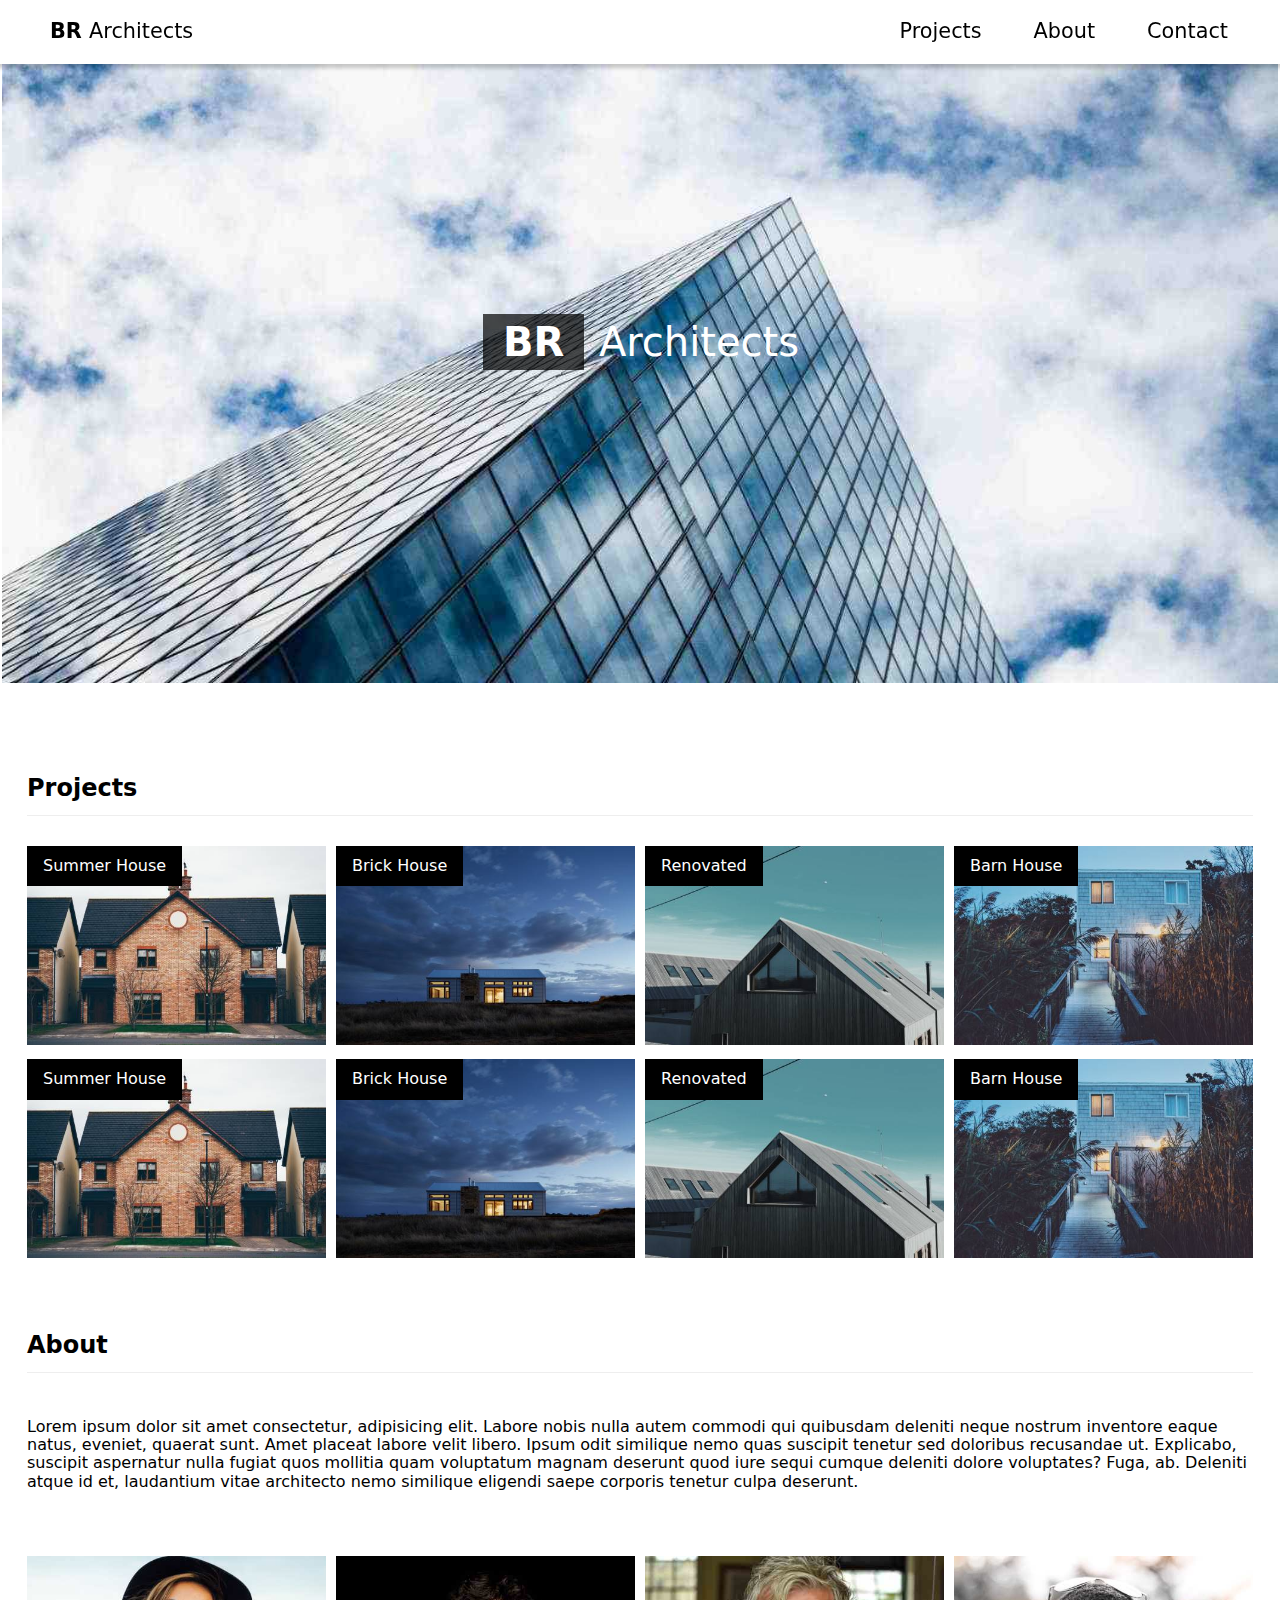
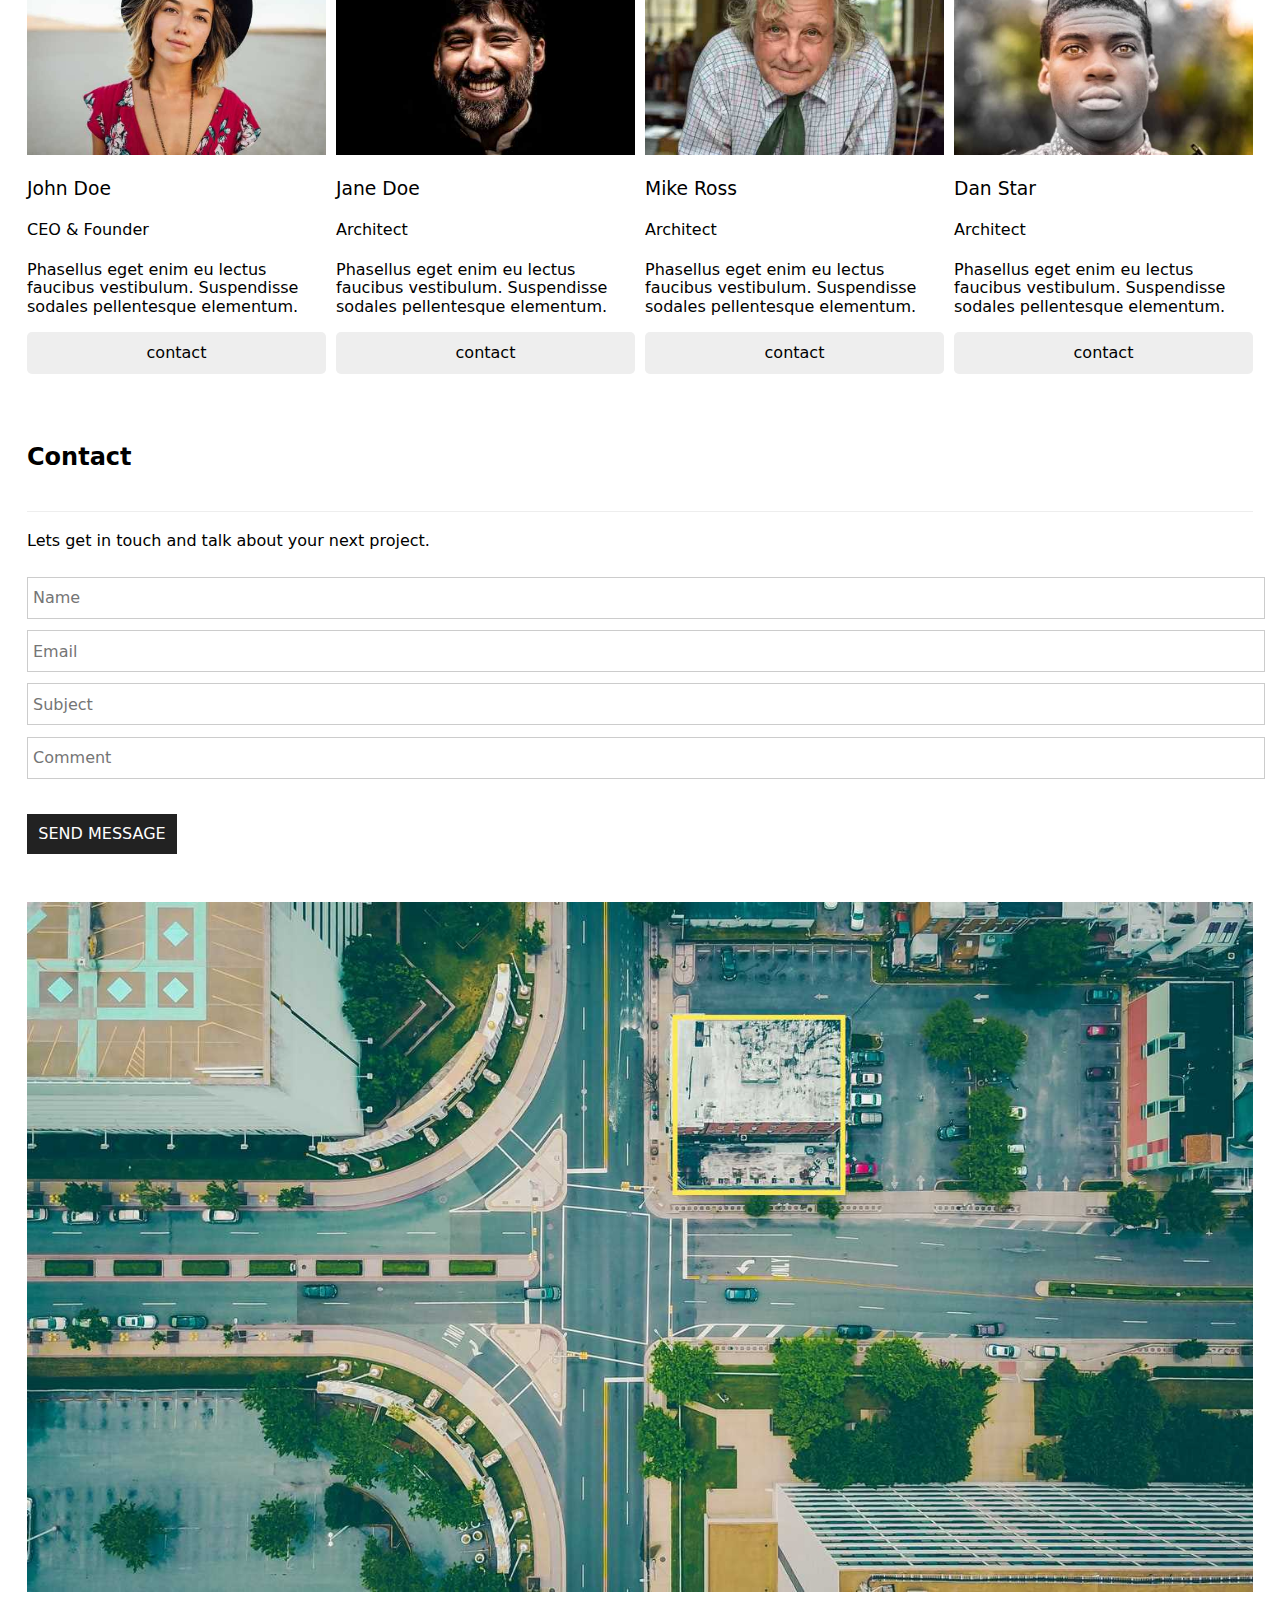
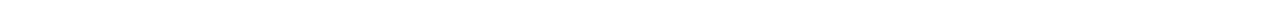
<file: index.html>
<!DOCTYPE html>
<html lang="en">
    <head>
        <meta charset="UTF-8" />
        <meta name="viewport" content="width=device-width, initial-scale=1.0" />

        <link rel="stylesheet" href="./CSS/normalize.css" />
        <link rel="stylesheet" href="./CSS/index.css" />
        <link rel="stylesheet" href="./CSS/nav-bar.css" />
        <link rel="stylesheet" href="./CSS/header.css" />
        <link rel="stylesheet" href="./CSS/about.css" />
        <link rel="stylesheet" href="./CSS/contact.css" />
        <link rel="stylesheet" href="./CSS/project.css" />

        <title>First Template</title>
    </head>
    <body>
        <div class="navbar">
            <ul class="navbar-list">
                <li class="navbar-item">
                    <a href="#" class="navbar-link"
                        ><span class="bold">BR </span> Architects</a
                    >
                </li>
                <li class="navbar-item hide-item">
                    <a class="navbar-link" href="#projects">Projects</a>
                </li>
                <li class="navbar-item hide-item">
                    <a class="navbar-link" href="#about">About</a>
                </li>
                <li class="navbar-item hide-item">
                    <a class="navbar-link" href="#contact">Contact</a>
                </li>
            </ul>
        </div>

        <div class="header">
            <img src="./public/image/architect.jpg" alt="" class="header-img" />
            <h1 class="header-h1">
                <span class="bold highlight">BR</span> Architects
            </h1>
        </div>

        <div class="projects" id="projects">
            <h2 class="project-h2">Projects</h2>

            <div class="project">
                <p class="project-heading">Summer House</p>
                <img
                    class="project-img"
                    src="./public/image/house2.jpg"
                    alt="emploee"
                />
            </div>
            <div class="project">
                <p class="project-heading">Brick House</p>
                <img
                    class="project-img"
                    src="./public/image/house3.jpg"
                    alt="emploee"
                />
            </div>
            <div class="project">
                <p class="project-heading">Renovated</p>
                <img
                    class="project-img"
                    src="./public/image/house4.jpg"
                    alt="emploee"
                />
            </div>
            <div class="project">
                <p class="project-heading">Barn House</p>
                <img
                    class="project-img"
                    src="./public/image/house5.jpg"
                    alt="emploee"
                />
            </div>
            <div class="project">
                <p class="project-heading">Summer House</p>
                <img
                    class="project-img"
                    src="./public/image/house2.jpg"
                    alt=""
                />
            </div>
            <div class="project">
                <p class="project-heading">Brick House</p>
                <img
                    class="project-img"
                    src="./public/image/house3.jpg"
                    alt=""
                />
            </div>
            <div class="project">
                <p class="project-heading">Renovated</p>
                <img
                    class="project-img"
                    src="./public/image/house4.jpg"
                    alt=""
                />
            </div>
            <div class="project">
                <p class="project-heading">Barn House</p>
                <img
                    class="project-img"
                    src="./public/image/house5.jpg"
                    alt=""
                />
            </div>
        </div>

        <div class="about" id="about">
            <h2 class="about-h2">About</h2>
            <p class="about-p">
                Lorem ipsum dolor sit amet consectetur, adipisicing elit. Labore
                nobis nulla autem commodi qui quibusdam deleniti neque nostrum
                inventore eaque natus, eveniet, quaerat sunt. Amet placeat
                labore velit libero. Ipsum odit similique nemo quas suscipit
                tenetur sed doloribus recusandae ut. Explicabo, suscipit
                aspernatur nulla fugiat quos mollitia quam voluptatum magnam
                deserunt quod iure sequi cumque deleniti dolore voluptates?
                Fuga, ab. Deleniti atque id et, laudantium vitae architecto nemo
                similique eligendi saepe corporis tenetur culpa deserunt.
            </p>
            <div class="emploee">
                <img src="./public/image/team1.jpg" alt="" class="about-img" />
                <h3 class="about-h3">John Doe</h3>
                <h4 class="about-h4">CEO & Founder</h4>
                <p class="emploee-p">
                    Phasellus eget enim eu lectus faucibus vestibulum.
                    Suspendisse sodales pellentesque elementum.
                </p>
                <a class="about-link">contact</a>
            </div>
            <div class="emploee">
                <img src="./public/image/team2.jpg" alt="" class="about-img" />
                <h3 class="about-h3">Jane Doe</h3>
                <h4 class="about-h4">Architect</h4>
                <p class="emploee-p">
                    Phasellus eget enim eu lectus faucibus vestibulum.
                    Suspendisse sodales pellentesque elementum.
                </p>
                <a class="about-link">contact</a>
            </div>
            <div class="emploee">
                <img src="./public/image/team3.jpg" alt="" class="about-img" />
                <h3 class="about-h3">Mike Ross</h3>
                <h4 class="about-h4">Architect</h4>
                <p class="emploee-p">
                    Phasellus eget enim eu lectus faucibus vestibulum.
                    Suspendisse sodales pellentesque elementum.
                </p>
                <a class="about-link">contact</a>
            </div>
            <div class="emploee">
                <img src="./public/image/team4.jpg" alt="" class="about-img" />
                <h3 class="about-h3">Dan Star</h3>
                <h4 class="about-h4">Architect</h4>
                <p class="emploee-p">
                    Phasellus eget enim eu lectus faucibus vestibulum.
                    Suspendisse sodales pellentesque elementum.
                </p>
                <a class="about-link">contact</a>
            </div>
        </div>

        <div class="contact" id="contact">
            <h2 class="contact-h2">Contact</h2>
            <p class="contact-p">
                Lets get in touch and talk about your next project.
            </p>
            <form action="" class="about-form">
                <input
                    name="name"
                    placeholder="Name"
                    type="text"
                    class="contact-input"
                    required
                    maxlength="25"
                />
                <input
                    name="email"
                    placeholder="Email"
                    type="email"
                    class="contact-input"
                    required
                    maxlength="50"
                />
                <input
                    name="subject"
                    placeholder="Subject"
                    type="text"
                    class="contact-input"
                    required
                    maxlength="50"
                />
                <input
                    name="comment"
                    placeholder="Comment"
                    type="text"
                    class="contact-input"
                    required
                    maxlength="300"
                />
                <button class="contact-btn" type="submit">SEND MESSAGE</button>
            </form>

            <img src="./public/image/map.jpg" alt="" class="contact-img" />
        </div>
    </body>
</html>
</file>
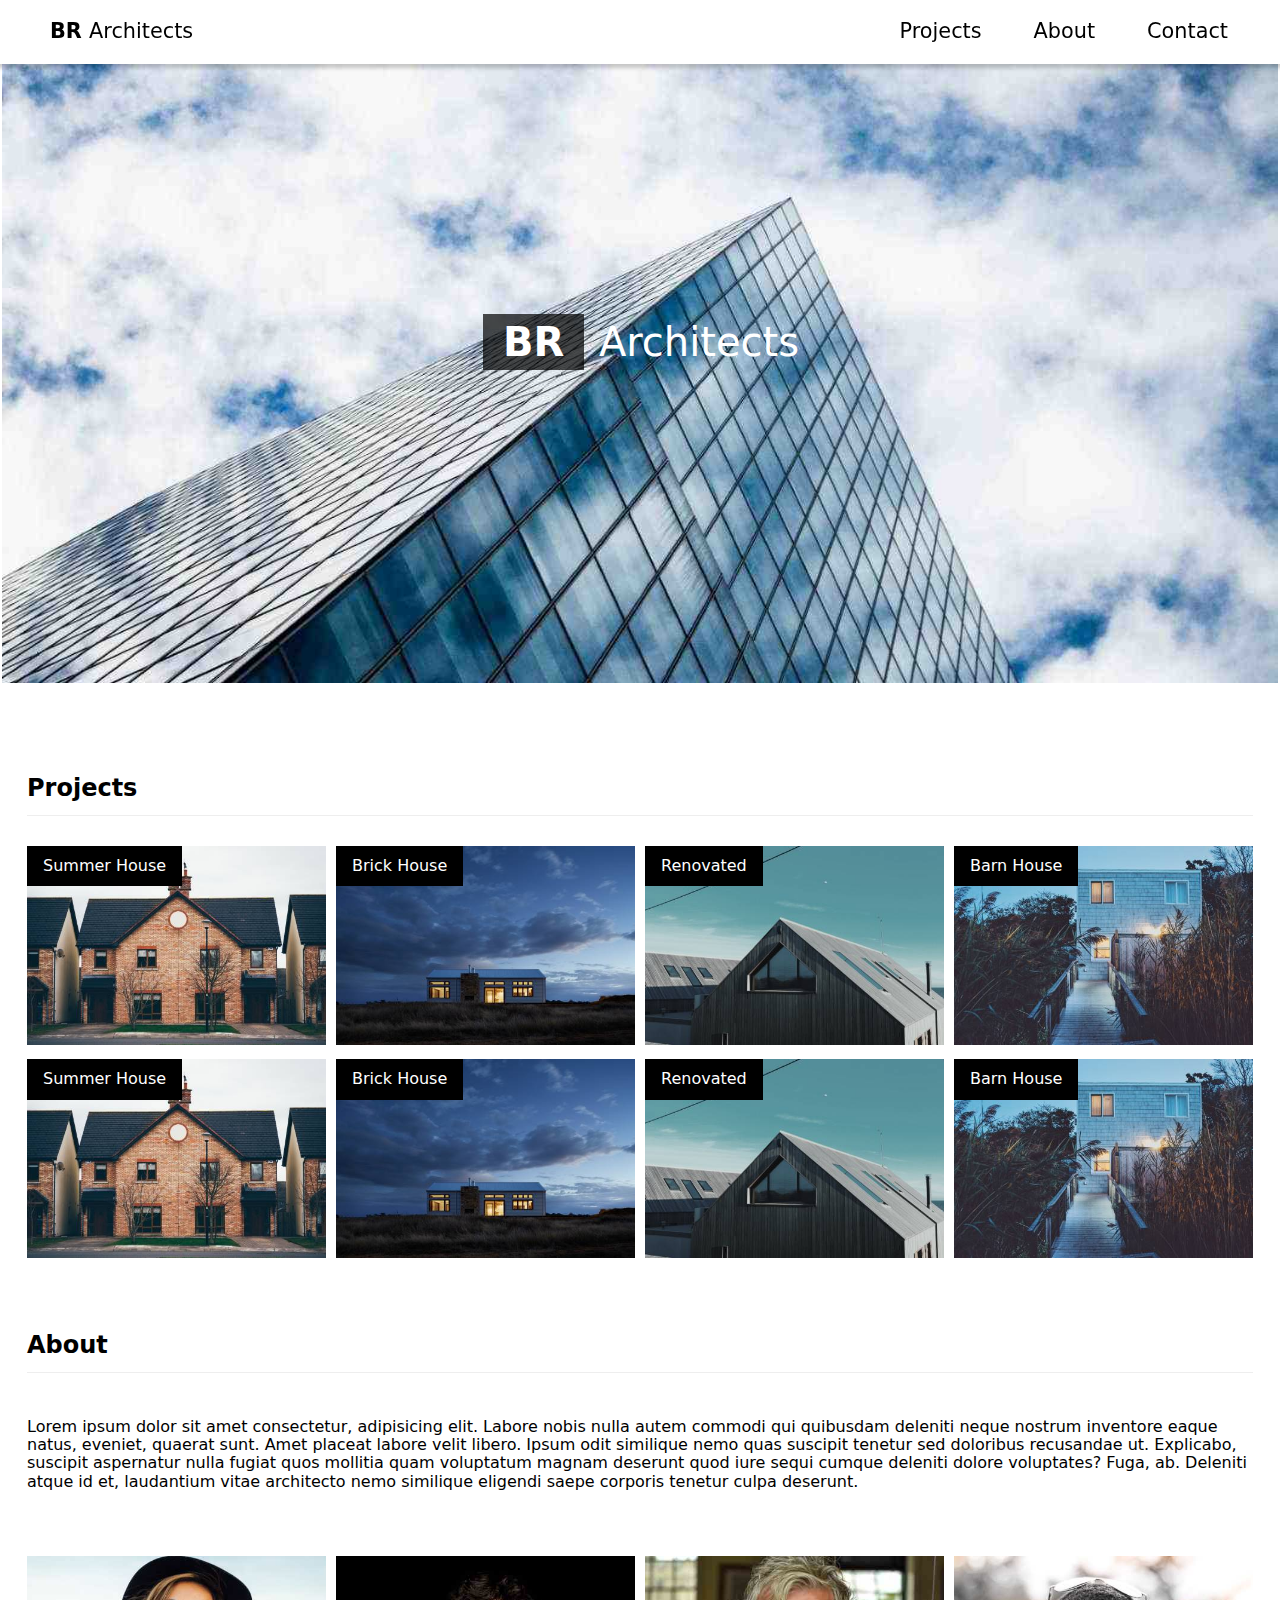
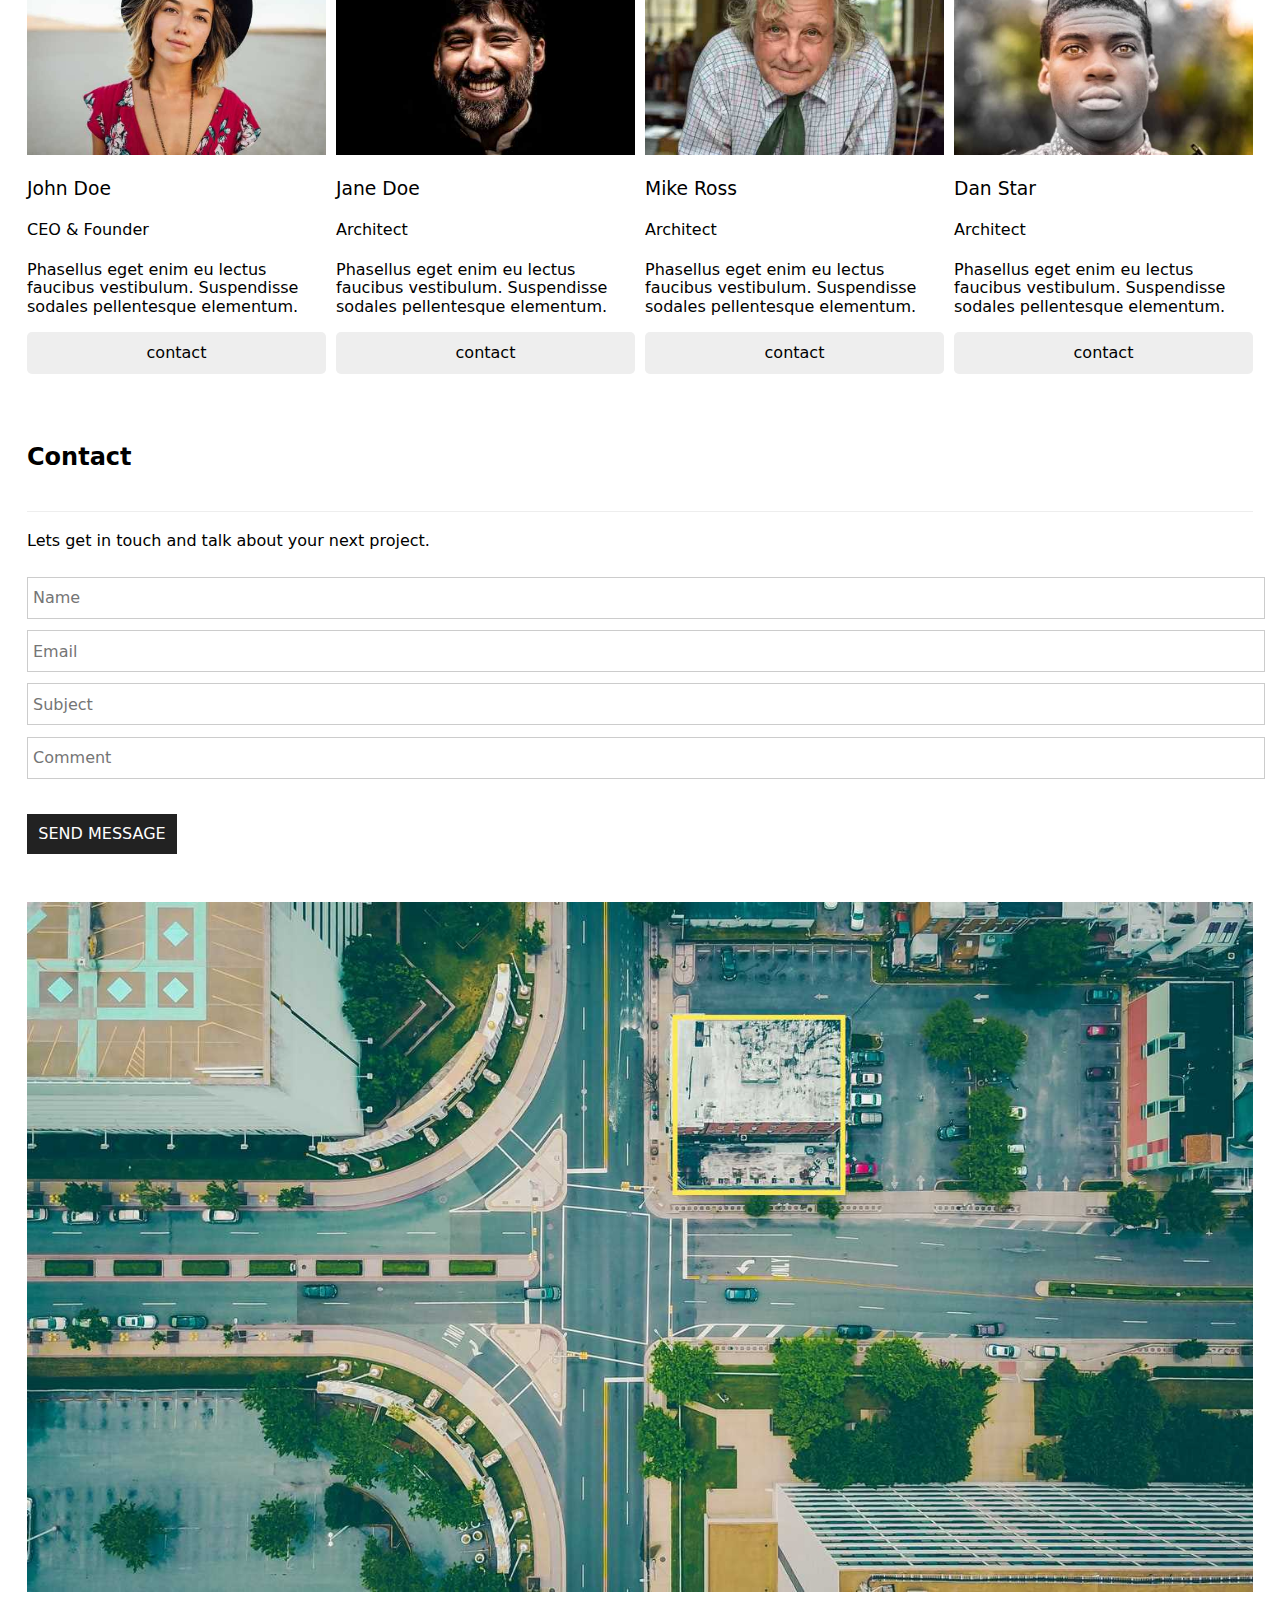
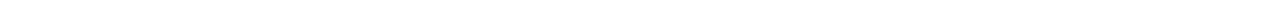
<file: 1/index.html>
<!DOCTYPE html>
<html lang="en">
    <head>
        <meta charset="UTF-8" />
        <meta name="viewport" content="width=device-width, initial-scale=1.0" />

        <link rel="stylesheet" href="./CSS/normalize.css" />
        <link rel="stylesheet" href="./CSS/index.css" />

        <title>First Template</title>
    </head>
    <body>
        <div class="navbar">
            <ul class="navbar-list">
                <li class="navbar-item">
                    <a href="#" class="navbar-link"
                        ><span class="bold">BR </span> Architects</a
                    >
                </li>
                <li class="navbar-item hide-item">
                    <a class="navbar-link" href="#projects">Projects</a>
                </li>
                <li class="navbar-item hide-item">
                    <a class="navbar-link" href="#about">About</a>
                </li>
                <li class="navbar-item hide-item">
                    <a class="navbar-link" href="#contact">Contact</a>
                </li>
            </ul>
        </div>

        <div class="header">
            <img src="./public/image/architect.jpg" alt="" class="header-img" />
            <h1 class="header-h1">
                <span class="bold highlight">BR</span> Architects
            </h1>
        </div>

        <div class="projects" id="projects">
            <h2 class="project-h2">Projects</h2>

            <div class="project">
                <p class="project-heading">Summer House</p>
                <img
                    class="project-img"
                    src="./public/image/house2.jpg"
                    alt="emploee"
                />
            </div>
            <div class="project">
                <p class="project-heading">Brick House</p>
                <img
                    class="project-img"
                    src="./public/image/house3.jpg"
                    alt="emploee"
                />
            </div>
            <div class="project">
                <p class="project-heading">Renovated</p>
                <img
                    class="project-img"
                    src="./public/image/house4.jpg"
                    alt="emploee"
                />
            </div>
            <div class="project">
                <p class="project-heading">Barn House</p>
                <img
                    class="project-img"
                    src="./public/image/house5.jpg"
                    alt="emploee"
                />
            </div>
            <div class="project">
                <p class="project-heading">Summer House</p>
                <img
                    class="project-img"
                    src="./public/image/house2.jpg"
                    alt=""
                />
            </div>
            <div class="project">
                <p class="project-heading">Brick House</p>
                <img
                    class="project-img"
                    src="./public/image/house3.jpg"
                    alt=""
                />
            </div>
            <div class="project">
                <p class="project-heading">Renovated</p>
                <img
                    class="project-img"
                    src="./public/image/house4.jpg"
                    alt=""
                />
            </div>
            <div class="project">
                <p class="project-heading">Barn House</p>
                <img
                    class="project-img"
                    src="./public/image/house5.jpg"
                    alt=""
                />
            </div>
        </div>

        <div class="about" id="about">
            <h2 class="about-h2">About</h2>
            <p class="about-p">
                Lorem ipsum dolor sit amet consectetur, adipisicing elit. Labore
                nobis nulla autem commodi qui quibusdam deleniti neque nostrum
                inventore eaque natus, eveniet, quaerat sunt. Amet placeat
                labore velit libero. Ipsum odit similique nemo quas suscipit
                tenetur sed doloribus recusandae ut. Explicabo, suscipit
                aspernatur nulla fugiat quos mollitia quam voluptatum magnam
                deserunt quod iure sequi cumque deleniti dolore voluptates?
                Fuga, ab. Deleniti atque id et, laudantium vitae architecto nemo
                similique eligendi saepe corporis tenetur culpa deserunt.
            </p>
            <div class="emploee">
                <img src="./public/image/team1.jpg" alt="" class="about-img" />
                <h3 class="about-h3">John Doe</h3>
                <h4 class="about-h4">CEO & Founder</h4>
                <p class="emploee-p">
                    Phasellus eget enim eu lectus faucibus vestibulum.
                    Suspendisse sodales pellentesque elementum.
                </p>
                <a class="about-link">contact</a>
            </div>
            <div class="emploee">
                <img src="./public/image/team2.jpg" alt="" class="about-img" />
                <h3 class="about-h3">Jane Doe</h3>
                <h4 class="about-h4">Architect</h4>
                <p class="emploee-p">
                    Phasellus eget enim eu lectus faucibus vestibulum.
                    Suspendisse sodales pellentesque elementum.
                </p>
                <a class="about-link">contact</a>
            </div>
            <div class="emploee">
                <img src="./public/image/team3.jpg" alt="" class="about-img" />
                <h3 class="about-h3">Mike Ross</h3>
                <h4 class="about-h4">Architect</h4>
                <p class="emploee-p">
                    Phasellus eget enim eu lectus faucibus vestibulum.
                    Suspendisse sodales pellentesque elementum.
                </p>
                <a class="about-link">contact</a>
            </div>
            <div class="emploee">
                <img src="./public/image/team4.jpg" alt="" class="about-img" />
                <h3 class="about-h3">Dan Star</h3>
                <h4 class="about-h4">Architect</h4>
                <p class="emploee-p">
                    Phasellus eget enim eu lectus faucibus vestibulum.
                    Suspendisse sodales pellentesque elementum.
                </p>
                <a class="about-link">contact</a>
            </div>
        </div>

        <div class="contact" id="contact">
            <h2 class="contact-h2">Contact</h2>
            <p class="contact-p">
                Lets get in touch and talk about your next project.
            </p>
            <form action="" class="about-form">
                <input
                    name="name"
                    placeholder="Name"
                    type="text"
                    class="contact-input"
                    required
                    maxlength="25"
                />
                <input
                    name="email"
                    placeholder="Email"
                    type="email"
                    class="contact-input"
                    required
                    maxlength="50"
                />
                <input
                    name="subject"
                    placeholder="Subject"
                    type="text"
                    class="contact-input"
                    required
                    maxlength="50"
                />
                <input
                    name="comment"
                    placeholder="Comment"
                    type="text"
                    class="contact-input"
                    required
                    maxlength="300"
                />
                <button class="contact-btn" type="submit">SEND MESSAGE</button>
            </form>

            <img src="./public/image/map.jpg" alt="" class="contact-img" />
        </div>
    </body>
</html>
</file>
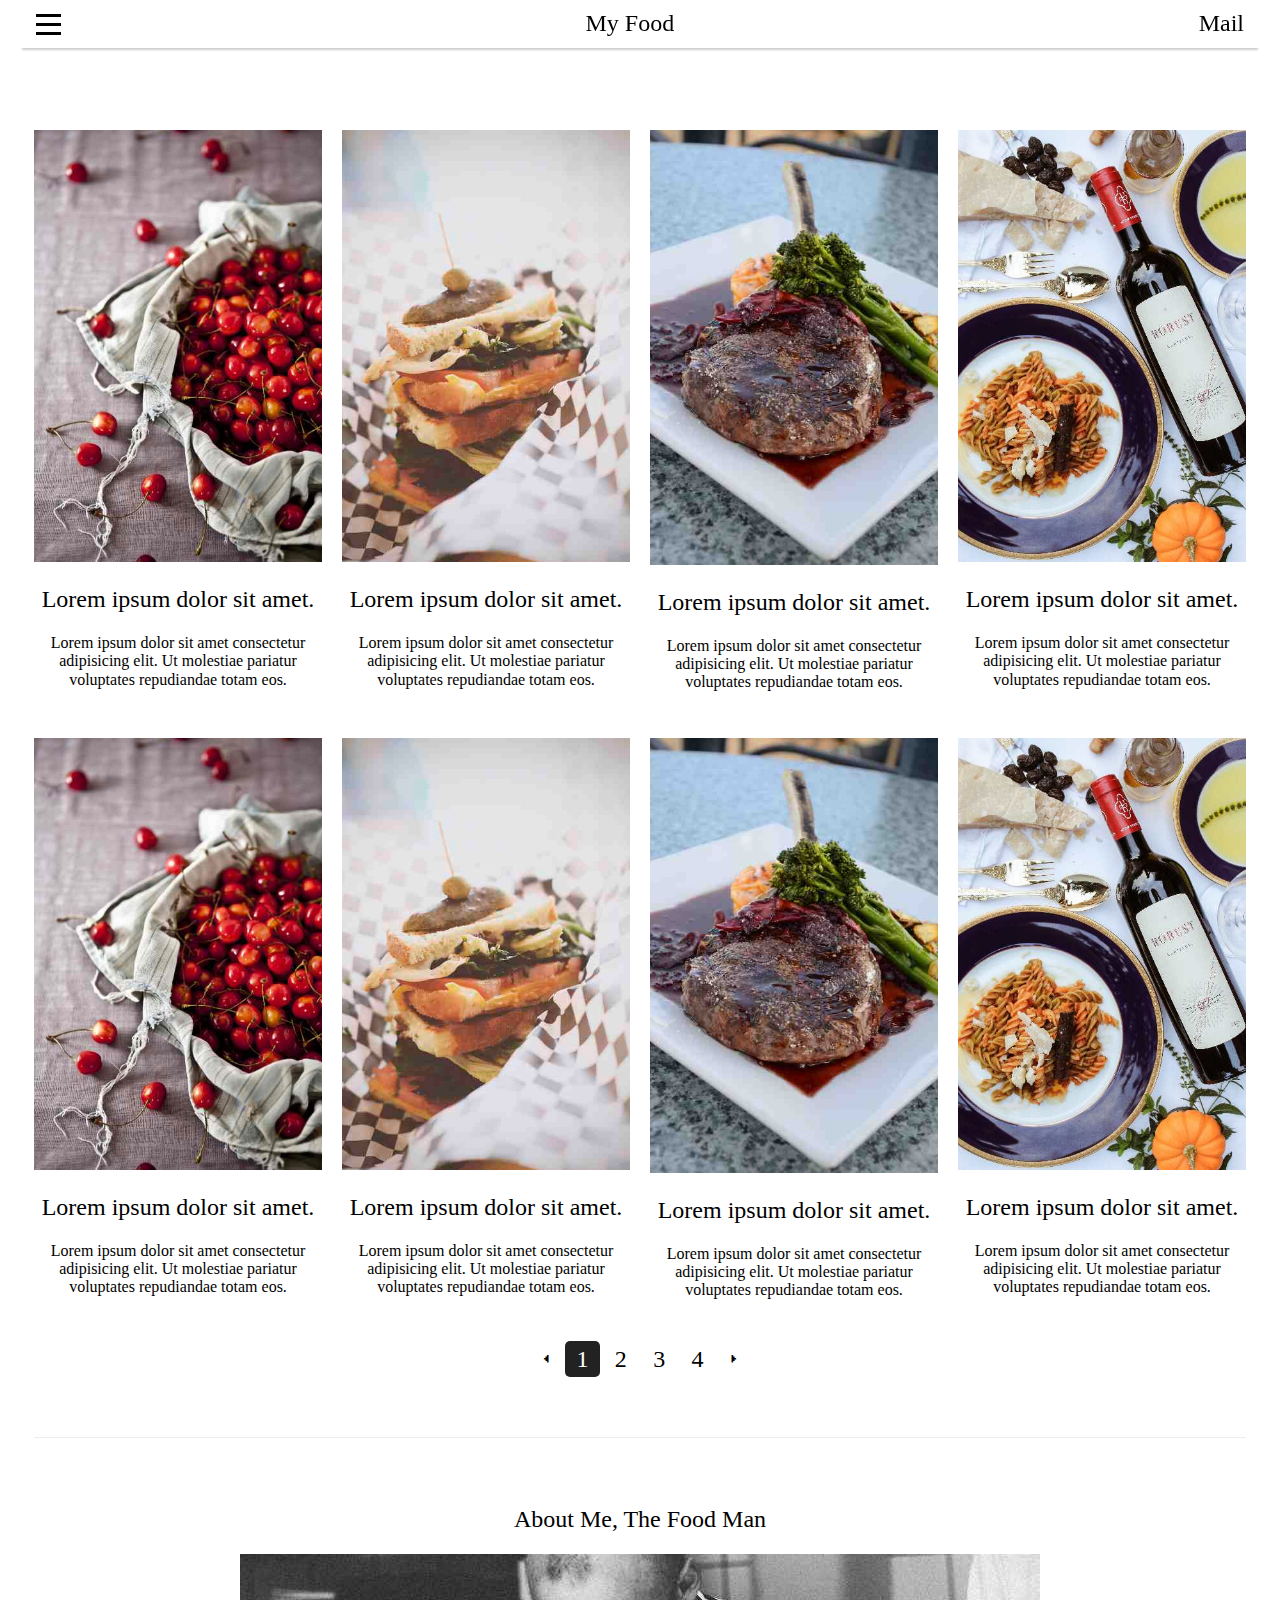
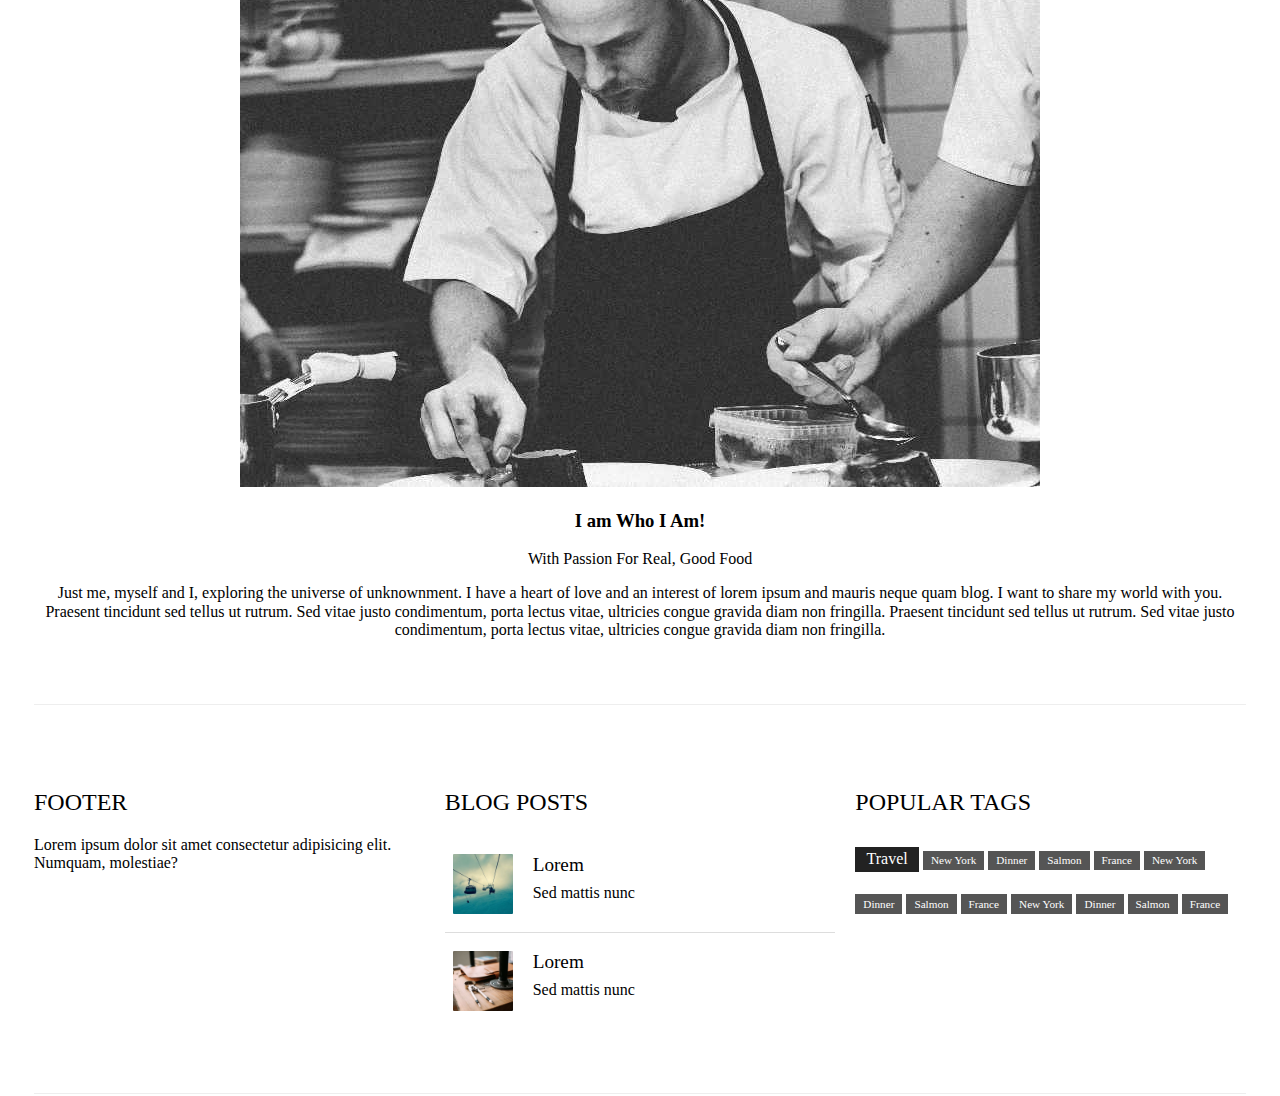
<file: 2/index.html>
<!DOCTYPE html>
<html lang="en">
    <head>
        <meta charset="UTF-8" />
        <meta name="viewport" content="width=device-width, initial-scale=1.0" />
        <link rel="stylesheet" href="./CSS/normalize.css" />
        <link rel="stylesheet" href="./CSS/index.css" />

        <script>
            function closeMenu() {
                document.getElementById("menu").style.display = "none";
            }

            function openMenu() {
                document.getElementById("menu").style.display = "block";
            }
        </script>

        <title>Second Template</title>
    </head>
    <body>
        <div class="navbar">
            <a class="navbar-link" onclick="openMenu()">
                <div class="icon"></div>
                <div class="icon"></div>
                <div class="icon"></div>
            </a>
            <a href="#food" class="navbar-link">My Food</a>
            <a class="navbar-link">Mail</a>
        </div>

        <div class="menu" id="menu">
            <a class="menu-link" onclick="closeMenu()"> Close Menu</a>
            <a href="#food" class="menu-link">Food</a>
            <a href="#about" class="menu-link">About</a>
        </div>

        <div class="food" id="food">
            <div class="food-item">
                <img
                    src="./public/image/cherries.jpg"
                    alt="food"
                    class="food-img"
                />
                <h2 class="food-h2">Lorem ipsum dolor sit amet.</h2>
                <p class="food-p">
                    Lorem ipsum dolor sit amet consectetur adipisicing elit. Ut
                    molestiae pariatur voluptates repudiandae totam eos.
                </p>
            </div>
            <div class="food-item">
                <img
                    src="./public/image/sandwich.jpg"
                    alt="food"
                    class="food-img"
                />
                <h2 class="food-h2">Lorem ipsum dolor sit amet.</h2>
                <p class="food-p">
                    Lorem ipsum dolor sit amet consectetur adipisicing elit. Ut
                    molestiae pariatur voluptates repudiandae totam eos.
                </p>
            </div>
            <div class="food-item">
                <img
                    src="./public/image/steak.jpg"
                    alt="food"
                    class="food-img"
                />
                <h2 class="food-h2">Lorem ipsum dolor sit amet.</h2>
                <p class="food-p">
                    Lorem ipsum dolor sit amet consectetur adipisicing elit. Ut
                    molestiae pariatur voluptates repudiandae totam eos.
                </p>
            </div>
            <div class="food-item">
                <img
                    src="./public/image/wine.jpg"
                    alt="food"
                    class="food-img"
                />
                <h2 class="food-h2">Lorem ipsum dolor sit amet.</h2>
                <p class="food-p">
                    Lorem ipsum dolor sit amet consectetur adipisicing elit. Ut
                    molestiae pariatur voluptates repudiandae totam eos.
                </p>
            </div>
            <div class="food-item">
                <img
                    src="./public/image/cherries.jpg"
                    alt="food"
                    class="food-img"
                />
                <h2 class="food-h2">Lorem ipsum dolor sit amet.</h2>
                <p class="food-p">
                    Lorem ipsum dolor sit amet consectetur adipisicing elit. Ut
                    molestiae pariatur voluptates repudiandae totam eos.
                </p>
            </div>
            <div class="food-item">
                <img
                    src="./public/image/sandwich.jpg"
                    alt="food"
                    class="food-img"
                />
                <h2 class="food-h2">Lorem ipsum dolor sit amet.</h2>
                <p class="food-p">
                    Lorem ipsum dolor sit amet consectetur adipisicing elit. Ut
                    molestiae pariatur voluptates repudiandae totam eos.
                </p>
            </div>
            <div class="food-item">
                <img
                    src="./public/image/steak.jpg"
                    alt="food"
                    class="food-img"
                />
                <h2 class="food-h2">Lorem ipsum dolor sit amet.</h2>
                <p class="food-p">
                    Lorem ipsum dolor sit amet consectetur adipisicing elit. Ut
                    molestiae pariatur voluptates repudiandae totam eos.
                </p>
            </div>
            <div class="food-item">
                <img
                    src="./public/image/wine.jpg"
                    alt="food"
                    class="food-img"
                />
                <h2 class="food-h2">Lorem ipsum dolor sit amet.</h2>
                <p class="food-p">
                    Lorem ipsum dolor sit amet consectetur adipisicing elit. Ut
                    molestiae pariatur voluptates repudiandae totam eos.
                </p>
            </div>
            <div class="food-page">
                <a href="#" class="food-link">&#129168;</a>
                <a href="#" class="food-link selected">1</a>
                <a href="#" class="food-link">2</a>
                <a href="#" class="food-link">3</a>
                <a href="#" class="food-link">4</a>
                <a href="#" class="food-link">&#129170;</a>
            </div>
        </div>

        <div class="about" id="about">
            <h2 class="about-h2">About Me, The Food Man</h2>
            <img src="./public/image/chef.jpg" alt="" class="about-img" />
            <h3 class="about-h3">I am Who I Am!</h3>
            <p class="about-p">With Passion For Real, Good Food</p>
            <p class="about-p">
                Just me, myself and I, exploring the universe of unknownment. I
                have a heart of love and an interest of lorem ipsum and mauris
                neque quam blog. I want to share my world with you. Praesent
                tincidunt sed tellus ut rutrum. Sed vitae justo condimentum,
                porta lectus vitae, ultricies congue gravida diam non fringilla.
                Praesent tincidunt sed tellus ut rutrum. Sed vitae justo
                condimentum, porta lectus vitae, ultricies congue gravida diam
                non fringilla.
            </p>
        </div>

        <div class="footer">
            <div class="footer-item">
                <h2 class="footer-h2">FOOTER</h2>
                <p class="footer-p">
                    Lorem ipsum dolor sit amet consectetur adipisicing elit.
                    Numquam, molestiae?
                </p>
            </div>
            <div class="footer-item">
                <h2 class="footer-h2">BLOG POSTS</h2>
                <div class="post" id="firstPost">
                    <img
                        src="./public/image/gondol.jpg"
                        alt=""
                        class="post-img"
                    />
                    <h3 class="footer-h3">Lorem</h3>
                    <p class="footer-p">Sed mattis nunc</p>
                </div>
                <div class="post">
                    <img
                        src="./public/image/workshop.jpg"
                        alt=""
                        class="post-img"
                    />
                    <h3 class="footer-h3">Lorem</h3>
                    <p class="footer-p">Sed mattis nunc</p>
                </div>
            </div>
            <div class="footer-item">
                <h2 class="footer-h2">POPULAR TAGS</h2>
                <p class="tag-selected">Travel</p>
                <p class="tag">New York</p>
                <p class="tag">Dinner</p>
                <p class="tag">Salmon</p>
                <p class="tag">France</p>
                <p class="tag">New York</p>
                <p class="tag">Dinner</p>
                <p class="tag">Salmon</p>
                <p class="tag">France</p>
                <p class="tag">New York</p>
                <p class="tag">Dinner</p>
                <p class="tag">Salmon</p>
                <p class="tag">France</p>
            </div>
        </div>
    </body>
</html>
</file>
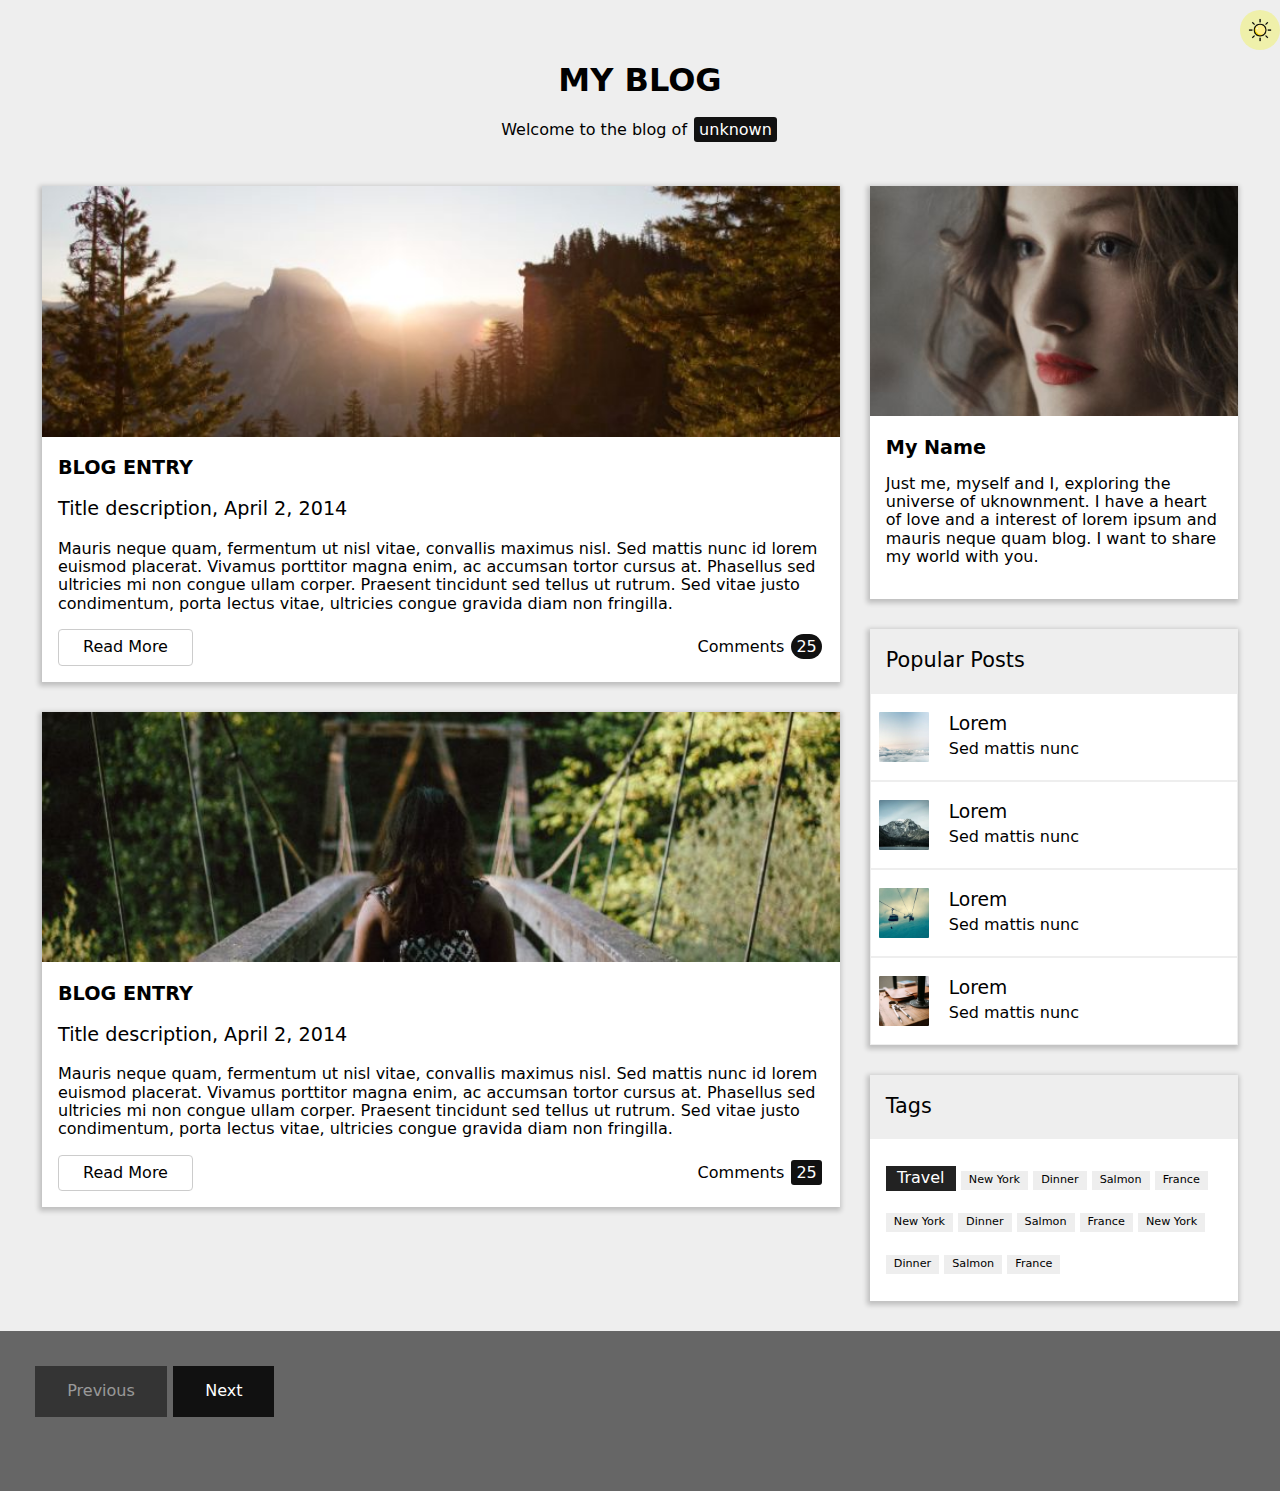
<file: 3/index.html>
<!DOCTYPE html>
<html lang="en">
    <head>
        <meta charset="UTF-8" />
        <meta name="viewport" content="width=device-width, initial-scale=1.0" />
        <link rel="stylesheet" href="./CSS/normalize.css" />
        <link id="css-color" rel="stylesheet" href="./CSS/color_day.css" />
        <link rel="stylesheet" href="./CSS/index.css" />

        <script>
            function changeTheme() {
                let sun = document.getElementById("theme-sun");
                let moon = document.getElementById("theme-moon");
                let color = document.getElementById("css-color");
                if (sun.style.display == "none") {
                    color.href = "./CSS/color_day.css";
                    sun.style.display = "inline-block";
                    moon.style.display = "none";
                } else {
                    color.href = "./CSS/color_night.css";
                    sun.style.display = "none";
                    moon.style.display = "inline-block";
                }
            }
        </script>

        <title>Third Template</title>
    </head>
    <body>
        <div class="theme" onclick="changeTheme()">
            <img
                src="./public/image/sun.png"
                alt="theme changer"
                id="theme-sun"
                class="theme-img sun"
            />
            <img
                src="./public/image/moon.png"
                alt="theme changer"
                class="theme-img moon none"
                id="theme-moon"
            />
        </div>

        <header class="header">
            <h1 class="header-h1">MY BLOG</h1>
            <p class="header-p">
                Welcome to the blog of <span class="highlight">unknown</span>
            </p>
        </header>

        <main class="body">
            <div class="posts">
                <div class="post">
                    <img
                        src="./public/image/woods.jpg"
                        alt=""
                        class="post-img"
                    />
                    <div class="post-text">
                        <h2 class="post-h2">BLOG ENTRY</h2>
                        <h3 class="post-h3">
                            Title description, April 2, 2014
                        </h3>
                        <p class="post-p">
                            Mauris neque quam, fermentum ut nisl vitae,
                            convallis maximus nisl. Sed mattis nunc id lorem
                            euismod placerat. Vivamus porttitor magna enim, ac
                            accumsan tortor cursus at. Phasellus sed ultricies
                            mi non congue ullam corper. Praesent tincidunt sed
                            tellus ut rutrum. Sed vitae justo condimentum, porta
                            lectus vitae, ultricies congue gravida diam non
                            fringilla.
                        </p>
                        <div class="post-footer">
                            <a class="post-link">Read More</a>
                            <div class="comment">
                                Comments
                                <span class="highlight comment-highlight"
                                    >25</span
                                >
                            </div>
                        </div>
                    </div>
                </div>
                <div class="post">
                    <img
                        src="./public/image/bridge.jpg"
                        alt=""
                        class="post-img"
                    />
                    <div class="post-text">
                        <h2 class="post-h2">BLOG ENTRY</h2>
                        <h3 class="post-h3">
                            Title description, April 2, 2014
                        </h3>
                        <p class="post-p">
                            Mauris neque quam, fermentum ut nisl vitae,
                            convallis maximus nisl. Sed mattis nunc id lorem
                            euismod placerat. Vivamus porttitor magna enim, ac
                            accumsan tortor cursus at. Phasellus sed ultricies
                            mi non congue ullam corper. Praesent tincidunt sed
                            tellus ut rutrum. Sed vitae justo condimentum, porta
                            lectus vitae, ultricies congue gravida diam non
                            fringilla.
                        </p>
                        <div class="post-footer">
                            <a class="post-link">Read More</a>
                            <div class="comment">
                                Comments <span class="highlight">25</span>
                            </div>
                        </div>
                    </div>
                </div>
            </div>
            <div class="side">
                <div class="post about-me">
                    <img
                        src="./public/image/avatar_g.jpg"
                        alt=""
                        class="post-img"
                    />
                    <div class="post-text">
                        <h2 class="post-h2">My Name</h2>
                        <p class="post-p">
                            Just me, myself and I, exploring the universe of
                            uknownment. I have a heart of love and a interest of
                            lorem ipsum and mauris neque quam blog. I want to
                            share my world with you.
                        </p>
                    </div>
                </div>
                <div class="popular">
                    <h2 class="popular-h2">Popular Posts</h2>
                    <div class="popular-item">
                        <img
                            src="./public/image/skies.jpg"
                            alt=""
                            class="popular-img"
                        />
                        <h3 class="popular-h3">Lorem</h3>
                        <p class="popular-p">Sed mattis nunc</p>
                    </div>
                    <div class="popular-item">
                        <img
                            src="./public/image/rock.jpg"
                            alt=""
                            class="popular-img"
                        />
                        <h3 class="popular-h3">Lorem</h3>
                        <p class="popular-p">Sed mattis nunc</p>
                    </div>
                    <div class="popular-item">
                        <img
                            src="./public/image/gondol.jpg"
                            alt=""
                            class="popular-img"
                        />
                        <h3 class="popular-h3">Lorem</h3>
                        <p class="popular-p">Sed mattis nunc</p>
                    </div>
                    <div class="popular-item">
                        <img
                            src="./public/image/workshop.jpg"
                            alt=""
                            class="popular-img"
                        />
                        <h3 class="popular-h3">Lorem</h3>
                        <p class="popular-p">Sed mattis nunc</p>
                    </div>
                </div>
                <div class="popular tags">
                    <h2 class="popular-h2 tag-h2">Tags</h2>
                    <div class="post-text">
                        <p class="tag-selected">Travel</p>
                        <p class="tag">New York</p>
                        <p class="tag">Dinner</p>
                        <p class="tag">Salmon</p>
                        <p class="tag">France</p>
                        <p class="tag">New York</p>
                        <p class="tag">Dinner</p>
                        <p class="tag">Salmon</p>
                        <p class="tag">France</p>
                        <p class="tag">New York</p>
                        <p class="tag">Dinner</p>
                        <p class="tag">Salmon</p>
                        <p class="tag">France</p>
                    </div>
                </div>
            </div>
        </main>

        <footer class="footer">
            <button class="footer-btn disabled" disabled>Previous</button
            ><button class="footer-btn">Next</button>
        </footer>
    </body>
</html>
</file>
<file: CSS/index.css>
body {
    font-family: system-ui, -apple-system, BlinkMacSystemFont, "Segoe UI",
        Roboto, Oxygen, Ubuntu, Cantarell, "Open Sans", "Helvetica Neue",
        sans-serif;

    height: 200vh;
    padding: 2px;
}

.bold {
    font-weight: bold;
}

.highlight {
    margin: 2px;
    padding: 5px 20px;
    background-color: rgb(0, 0, 0, 0.7);
}
</file>
<file: CSS/nav-bar.css>
.navbar {
    box-shadow: 0 0 4px 4px rgba(0, 0, 0, 0.2);
    z-index: 1;
    background-color: #fff;
    height: 4rem;
    width: 100%;
    position: fixed;
    top: 0;
    right: 0;
    left: 0;
    display: flex;
    align-items: center;
}

.navbar-list {
    width: 100%;
    font-size: 1.3rem;
    display: grid;
    align-items: stretch;
    justify-items: stretch;
    grid-template-columns: 30fr repeat(3, auto) 10px;
    column-gap: 2rem;
    grid-template-rows: 1.5rem;
}

.navbar-item {
    display: inline-block;
}

.navbar-link {
    font-style: normal;
    color: black;
    text-decoration: none;
    padding: 5px 10px;
    transition: 0.1s;
    border-radius: 5px;
}

.navbar-link:hover {
    background-color: rgba(0, 0, 0, 0.15);
}

@media screen and (max-width: 600px) {
    .hide-item {
        display: none;
    }
}
</file>
<file: CSS/header.css>
.header {
    width: 100%;
    height: auto;
    display: flex;
    justify-content: center;
    align-items: center;
    margin-bottom: 3rem;
}

.header-h1 {
    position: absolute;
    text-align: center;
    font-weight: normal;
    color: #fff;
    font-size: 2.5rem;
}

.header-img {
    justify-self: auto;
    max-width: 100%;
}
</file>
<file: CSS/about.css>
.about {
    max-width: 1500px;
    display: grid;
    grid-template-columns: repeat(4, 25fr);
    grid-template-rows: 5rem repeat(2, auto);
    column-gap: 10px;
    row-gap: 25px;
    padding: 25px;
    margin-left: auto;
    margin-right: auto;
}

.about-h2 {
    grid-column: 1 / -1;
    padding-bottom: 40px;
    border-bottom: 1px solid #eee;
}

.about-h3 {
    font-weight: 500;
}

.about-h4 {
    font-weight: 300;
}

.about-p {
    margin: 0;
    grid-column: 1 / -1;
    padding-bottom: 40px;
}

.emploee {
    justify-self: center;
}

.about-img {
    max-height: 100%;
    max-width: 100%;
}

.about-link {
    align-content: center;
    background-color: #eee;
    display: block;
    font-style: normal;
    color: black;
    text-decoration: none;
    padding: 5px 10px;
    transition: 0.1s;
    border-radius: 5px;
    text-align: center;
    height: 2rem;
}

.about-link:hover {
    cursor: pointer;
    background-color: rgba(0, 0, 0, 0.2);
}

@media screen and (max-width: 992px) {
    .about {
        grid-template-columns: repeat(2, 50fr);
        grid-template-rows: 5rem repeat(4, auto);
    }
}

@media screen and (max-width: 600px) {
    .about {
        grid-template-columns: repeat(1, 100fr);
        grid-template-rows: 5rem repeat(8, auto);
    }
}
</file>
<file: CSS/contact.css>
.contact {
    max-width: 1500px;

    padding: 25px;
    margin-left: auto;
    margin-right: auto;
}

.contact-h2 {
    grid-column: 1 / -1;
    padding-bottom: 40px;
    border-bottom: 1px solid #eee;
}

.contact-p {
    margin: 0;
    grid-column: 1 / -1;
    padding-bottom: 15px;
}

.contact-form {
    margin: 0;
}

.contact-input {
    border: 1px solid #ccc;
    padding: 0 5px;
    height: 2.5rem;
    width: 100%;
    display: block;
    margin: 0.7rem 0;
}

.contact-btn {
    font-weight: 500;
    border: none;
    width: 150px;
    color: #fff;
    background-color: #222;
    padding: 10px;
    height: 2.5rem;
    margin: 1.5rem 0 3rem;
    transition: 0.1s;
}

.contact-btn:hover {
    color: #000;
    background-color: #ccc;
    cursor: pointer;
}

.contact-img {
    justify-self: auto;
    max-width: 100%;
}
</file>
<file: CSS/project.css>
.projects {
    max-width: 1500px;
    display: grid;
    grid-template-columns: repeat(4, 25fr);
    grid-template-rows: 5rem repeat(2, auto);
    column-gap: 10px;
    row-gap: 10px;
    padding: 25px;
    margin-left: auto;
    margin-right: auto;
}

.project-h2 {
    grid-column: 1 / -1;
    padding-bottom: 40px;
    border-bottom: 1px solid #eee;
}

.project {
    justify-self: center;
}

.project-heading {
    position: absolute;
    margin: 0;
    padding: 0.7rem 1rem;
    display: inline-block;
    color: #fff;
    background-color: #000;
}

.project-img {
    max-height: 100%;
    max-width: 100%;
}

@media screen and (max-width: 992px) {
    .projects {
        grid-template-columns: repeat(2, 50fr);
        grid-template-rows: 5rem repeat(4, auto);
    }
}

@media screen and (max-width: 600px) {
    .projects {
        grid-template-columns: repeat(1, 100fr);
        grid-template-rows: 5rem repeat(8, auto);
    }
}
</file>
<file: 1/CSS/index.css>
@import url("./about.css");
@import url("./contact.css");
@import url("./header.css");
@import url("./nav-bar.css");
@import url("./project.css");

body {
    font-family: system-ui, -apple-system, BlinkMacSystemFont, "Segoe UI",
        Roboto, Oxygen, Ubuntu, Cantarell, "Open Sans", "Helvetica Neue",
        sans-serif;

    padding: 2px;
}

.bold {
    font-weight: bold;
}

.highlight {
    margin: 2px;
    padding: 5px 20px;
    background-color: rgb(0, 0, 0, 0.7);
}
</file>
<file: 2/CSS/index.css>
@import url("./navbar.css");
@import url("./menu.css");
@import url("./food.css");
@import url("./about.css");
@import url("./footer.css");

body {
    font-family: serif, system-ui, -apple-system, BlinkMacSystemFont, "Segoe UI",
        Roboto, Oxygen, Ubuntu, Cantarell, "Open Sans", "Helvetica Neue",
        sans-serif;

    padding: 2px;
    margin: 0 2rem;
}

.icon {
    width: 25px;
    height: 3px;
    background-color: black;
    margin: 6px 0;
}
</file>
<file: 3/CSS/color_day.css>
:root {
    --color-bg: #eee;
    --color-font-primary: #000;
    --color-font-secondary: #fff;
    --colot-primary: #ccc;
    --color-secondary: #111;
    --color-post-bg: #fff;
    --color-footer: #666;
    --color-shadow: rgba(0, 0, 0, 0.2);
}
</file>
<file: 3/CSS/index.css>
@import url("./header.css");
@import url("./main.css");
@import url("./footer.css");
@import url("./theme.css");

body {
    font-family: system-ui, -apple-system, BlinkMacSystemFont, "Segoe UI",
        Roboto, Oxygen, Ubuntu, Cantarell, "Open Sans", "Helvetica Neue",
        sans-serif;

    padding: 10px;
    margin: 0 2rem;

    background-color: var(--color-bg);
    color: var(--color-font-primary);
}

.highlight {
    color: var(--color-font-secondary);
    margin: 2px;
    padding: 3px 5px;
    border-radius: 3px;
    background-color: var(--color-secondary);
}

.none {
    display: none;
}
</file>
